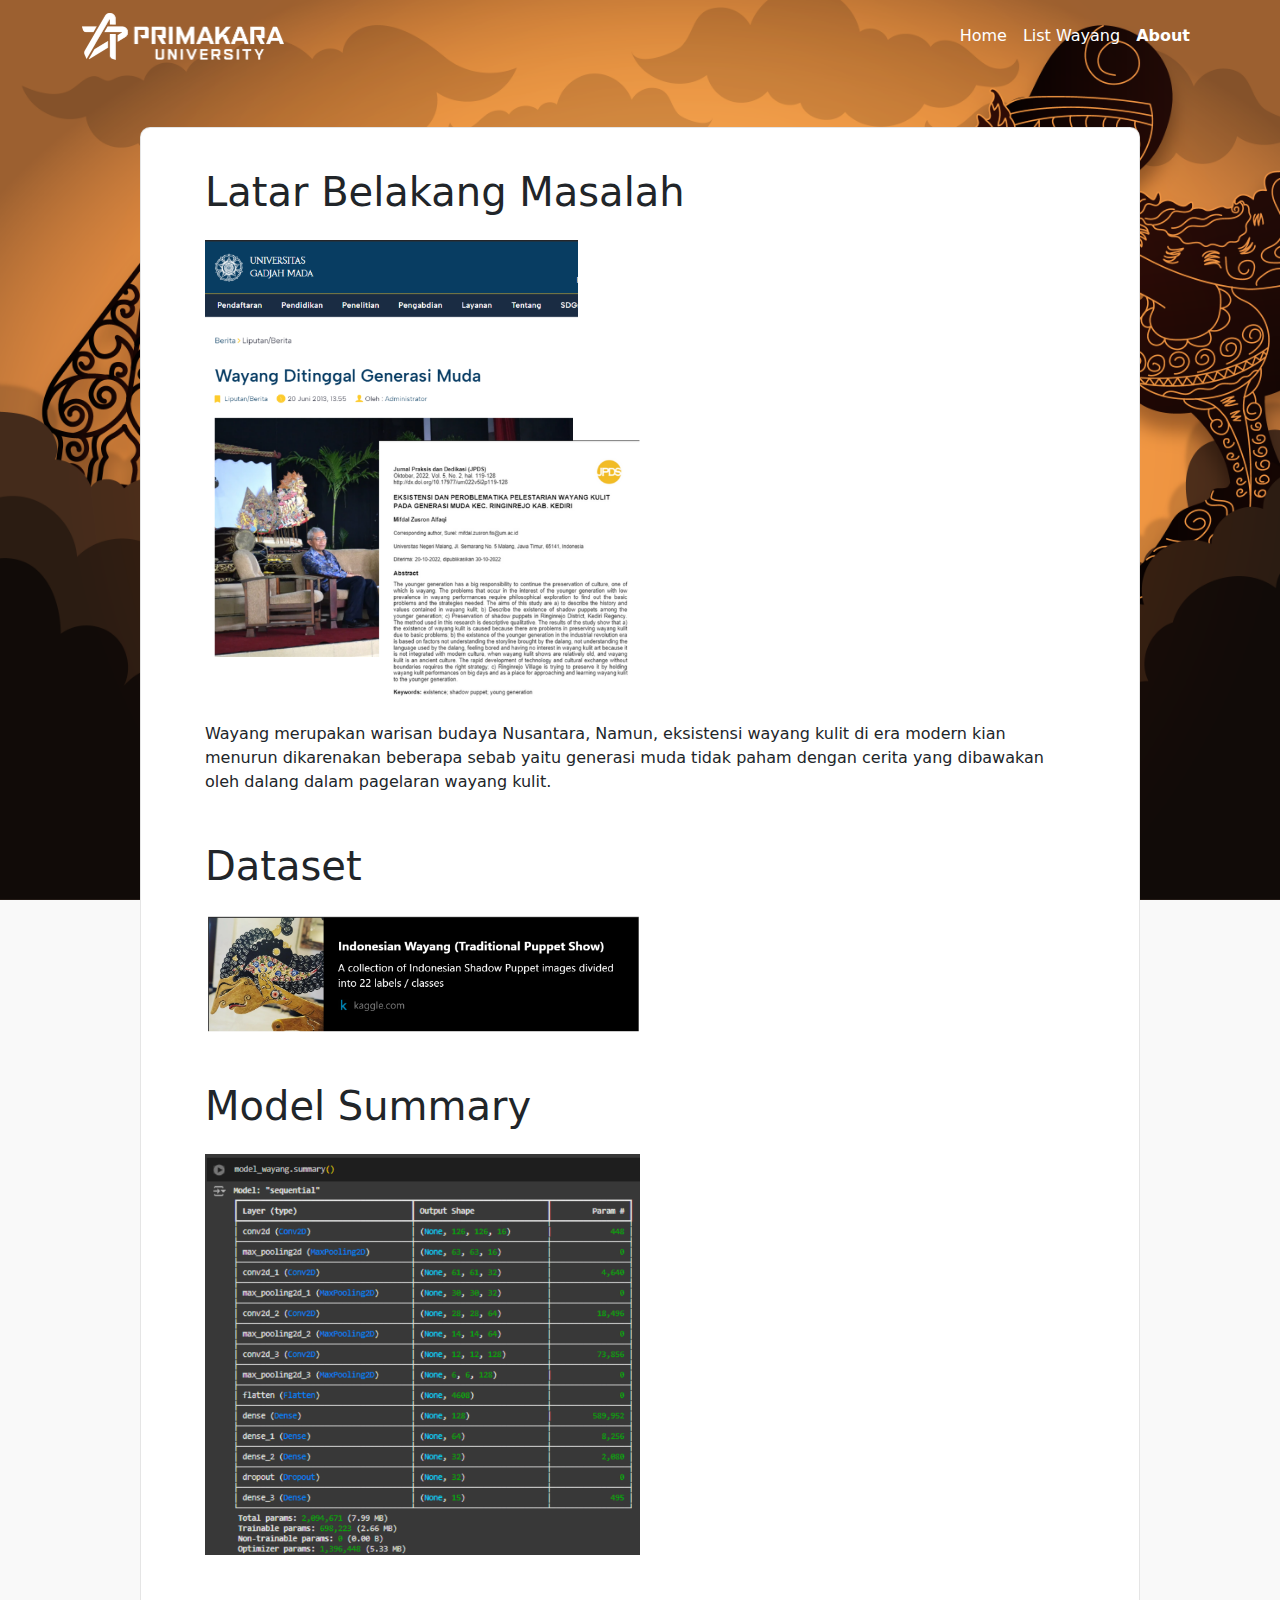
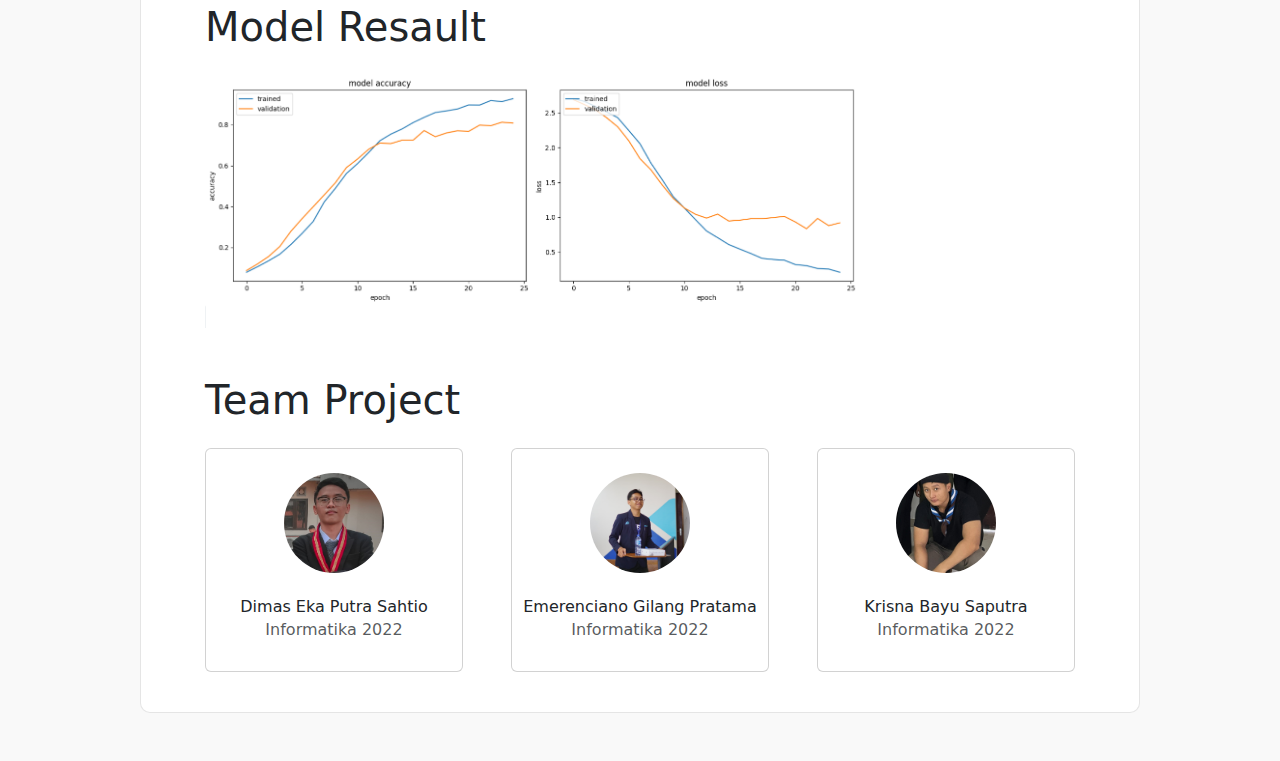
<file: templates/about.html>
<!DOCTYPE html>
<html lang="en">
  <head>
    <meta charset="utf-8" />
    <meta name="viewport" content="width=device-width, initial-scale=1" />
    <title>Wayang Classifier</title>

    <link
      href="https://cdn.jsdelivr.net/npm/bootstrap@5.3.3/dist/css/bootstrap.min.css"
      rel="stylesheet"
      integrity="sha384-QWTKZyjpPEjISv5WaRU9OFeRpok6YctnYmDr5pNlyT2bRjXh0JMhjY6hW+ALEwIH"
      crossorigin="anonymous"
    />

    <link rel="stylesheet" href="../static/css/style.css" />
  </head>

  <body>
    <div class="backgroundLP">
      <nav class="container navbar navbar-expand-lg">
        <div class="container-fluid">
          <a class="navbar-brand" href="#"
            ><img
              src="../static/assets/LandscapeWhite.png"
              alt="logo"
              class="w-25"
          /></a>
          <button
            class="navbar-toggler"
            type="button"
            data-bs-toggle="collapse"
            data-bs-target="#navbarNav"
            aria-controls="navbarNav"
            aria-expanded="false"
            aria-label="Toggle navigation"
          >
            <span class="navbar-toggler-icon"></span>
          </button>
          <div class="collapse navbar-collapse" id="navbarNav">
            <ul class="navbar-nav ms-auto">
              <li class="nav-item">
                <a class="nav-link text-white" aria-current="page" href="/"
                  >Home</a
                >
              </li>
              <li class="nav-item">
                <a class="nav-link text-white" href="/list">List Wayang</a>
              </li>
              <li class="nav-item">
                <a class="nav-link text-white active fw-bold" href="/about"
                  >About</a
                >
              </li>
            </ul>
          </div>
        </div>
      </nav>

      <div class="container container-modal pb-5">
        <div class="upload-modal">
          <div>
            <h1 class="mb-4">Latar Belakang Masalah</h1>
            <img src="../static/assets/AboutProblem.png" class="w-50 mb-4" />
            <p>
              Wayang merupakan warisan budaya Nusantara, Namun, eksistensi
              wayang kulit di era modern kian menurun dikarenakan beberapa sebab
              yaitu generasi muda tidak paham dengan cerita yang dibawakan oleh
              dalang dalam pagelaran wayang kulit.
            </p>
          </div>

          <div class="mt-5">
            <h1 class="mb-4">Dataset</h1>
            <a
              href="https://www.kaggle.com/datasets/achmatim/indonesian-wayang-traditional-puppet-show"
              target="_blank"
            >
              <img src="../static/assets/Dataset.png" class="w-50" />
            </a>
          </div>

          <div class="mt-5">
            <h1 class="mb-4">Model Summary</h1>
            <img src="../static/assets/ModelSummary.png" class="w-50" />
          </div>

          <div class="mt-5">
            <h1 class="mb-4">Model Resault</h1>
            <img src="../static/assets/ModelResault.png" class="w-75" />
          </div>

          <div class="mt-5">
            <h1 class="mb-4">Team Project</h1>

            <div class="d-flex justify-content-between gap-5">
              <div class="card" style="width: 18rem">
                <div
                  class="card-body px-2 py-4 d-flex flex-column gap-4 align-items-center text-center"
                >
                  <img
                    src="../static/assets/Dimas.jpeg"
                    alt="Bayu"
                    class="profile-img"
                  />
                  <div>
                    <h6 class="card-title">Dimas Eka Putra Sahtio</h6>
                    <h6 class="card-subtitle mb-2 text-body-secondary">
                      Informatika 2022
                    </h6>
                  </div>
                </div>
              </div>

              <div class="card" style="width: 18rem">
                <div
                  class="card-body px-2 py-4 d-flex flex-column gap-4 align-items-center text-center"
                >
                  <img
                    src="../static/assets/Gilang.jpg"
                    alt="Bayu"
                    class="profile-img"
                  />
                  <div>
                    <h6 class="card-title">Emerenciano Gilang Pratama</h6>
                    <h6 class="card-subtitle mb-2 text-body-secondary">
                      Informatika 2022
                    </h6>
                  </div>
                </div>
              </div>

              <div class="card" style="width: 18rem">
                <div
                  class="card-body px-2 py-4 d-flex flex-column gap-4 align-items-center text-center"
                >
                  <img
                    src="../static/assets/Bayu.jpg"
                    alt="Bayu"
                    class="profile-img"
                  />
                  <div>
                    <h6 class="card-title">Krisna Bayu Saputra</h6>
                    <h6 class="card-subtitle mb-2 text-body-secondary">
                      Informatika 2022
                    </h6>
                  </div>
                </div>
              </div>
            </div>
          </div>
        </div>
      </div>
    </div>

    <script
      src="https://cdn.jsdelivr.net/npm/bootstrap@5.3.3/dist/js/bootstrap.bundle.min.js"
      integrity="sha384-YvpcrYf0tY3lHB60NNkmXc5s9fDVZLESaAA55NDzOxhy9GkcIdslK1eN7N6jIeHz"
      crossorigin="anonymous"
    ></script>
  </body>
</html>
</file>
<file: static/css/style.css>
body {
  background-color: #f9f9f9;
}

.backgroundLP {
  background-image: url("../assets/Background.png");
  background-size: cover;
  height: 100vh;
}

.container-modal {
  display: flex;
  justify-content: center;
  align-items: center;
  margin-top: 6vh;
}

.container-modal2 {
  display: flex;
  justify-content: center;
  align-items: center;
  margin-top: 6vh;
  height: 75vh;
}

.upload-modal {
  max-width: 1000px;
  width: 100%;
  padding: 40px 64px;
  border: 1px solid rgba(0, 0, 0, 0.1);
  border-radius: 10px;
  background-color: rgb(255, 255, 255);
}

.btn-primary {
  background-color: #007bff;
  padding: 10px 20px;
  border: none;
}

.result-card {
  padding: 20px;
  border-radius: 10px;
  position: relative;
}

.confidence-very-high {
  background-color: #d4edda;
  color: #155724;
}

.confidence-high {
  background-color: #fff3cd;
  color: #856404;
}

.confidence-moderate {
  background-color: #cce5ff;
  color: #004085;
}

.confidence-low {
  background-color: #f8d7da;
  color: #721c24;
}

.confidence-very-low {
  background-color: #f5c6cb;
  color: #721c24;
}

.image-container {
  text-align: right;
  margin-bottom: 50px;
}

.btn-secondary {
  background-color: #6c757d;
  border: none;
  padding: 10px 20px;
}

.btn-secondary:hover {
  background-color: #5a6268;
}

.back-button {
  margin-top: 20px;
}

.profile-img {
  width: 100px;
  height: 100px;
  object-fit: cover;
  border-radius: 50%;
}
</file>
